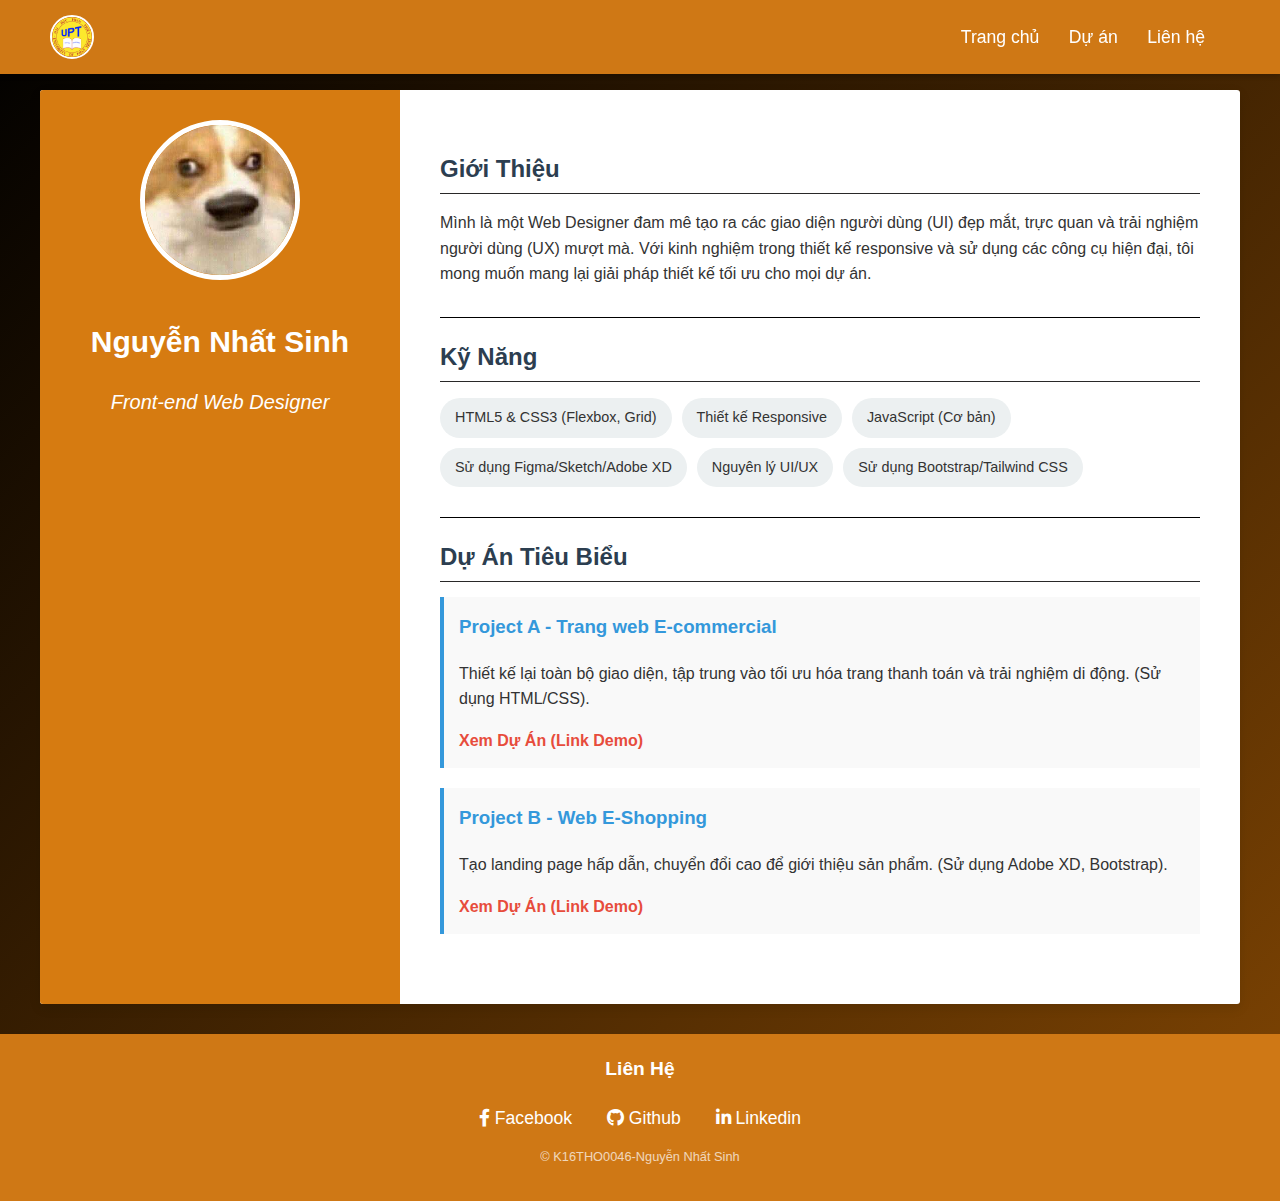
<file: index.html>
<!DOCTYPE html>
<html lang="vi">
<head>
    <meta charset="UTF-8">
    <meta name="viewport" content="width=device-width, initial-scale=1.0">
    <title>K16THO0046</title>
	<link rel="stylesheet" href="https://cdnjs.cloudflare.com/ajax/libs/font-awesome/6.0.0-beta3/css/all.min.css">
    <link rel="stylesheet" href="web_layout.css">
    </head>
<body>
	<nav class="main-header">
        <img src="Images/UPT_logo.png" class="header-icon">
		
        <div class="header-links">
            <a href="#home">Trang chủ</a>
            <a href="#projects">Dự án</a>
            <a href="#contact">Liên hệ</a>
        </div>
    </nav>
    <div class="container">
        <header class="sidebar">
            <img src="Images/avatar.jpg" alt="Ảnh Đại Diện" class="avatar">
            <h1>Nguyễn Nhất Sinh</h1>
            <p>Front-end Web Designer</p>
        </header>

        <main class="content">
            <section class="section">
                <h2>Giới Thiệu</h2>
                <p>Mình là một Web Designer đam mê tạo ra các giao diện người dùng (UI) đẹp mắt, trực quan và trải nghiệm người dùng (UX) mượt mà. Với kinh nghiệm trong thiết kế responsive và sử dụng các công cụ hiện đại, tôi mong muốn mang lại giải pháp thiết kế tối ưu cho mọi dự án.</p>
            </section>

            <hr>

            <section class="section">
                <h2>Kỹ Năng</h2>
                <ul class="skills-list">
                    <li>HTML5 & CSS3 (Flexbox, Grid)</li>
                    <li>Thiết kế Responsive</li>
                    <li>JavaScript (Cơ bản)</li>
                    <li>Sử dụng Figma/Sketch/Adobe XD</li>
                    <li>Nguyên lý UI/UX</li>
                    <li>Sử dụng Bootstrap/Tailwind CSS</li>
                </ul>
            </section>

            <hr>

            <section class="section">
                <h2>Dự Án Tiêu Biểu</h2>
                <div class="project-item">
                    <h3>Project A - Trang web E-commercial</h3>
                    <p>Thiết kế lại toàn bộ giao diện, tập trung vào tối ưu hóa trang thanh toán và trải nghiệm di động. (Sử dụng HTML/CSS).</p>
                    <a href="#" target="_blank">Xem Dự Án (Link Demo)</a>
                </div>
                <div class="project-item">
                    <h3>Project B - Web E-Shopping</h3>
                    <p>Tạo landing page hấp dẫn, chuyển đổi cao để giới thiệu sản phẩm. (Sử dụng Adobe XD, Bootstrap).</p>
                    <a href="#" target="_blank">Xem Dự Án (Link Demo)</a>
                </div>
            </section>
        </main>
    </div>

    <footer class="footer">
        <h3>Liên Hệ</h3>
        <div class="social-links">
            <a href="https://facebook.com" target="_blank" aria-label="Facebook">
                <i class="fab fa-facebook-f"></i> Facebook
            </a>
            <a href="https://github.com" target="_blank" aria-label="Github">
                <i class="fab fa-github"></i> Github
            </a>
            <a href="https://linkedin.com" target="_blank" aria-label="Linkedin">
                <i class="fab fa-linkedin-in"></i> Linkedin
            </a>
        </div>
        <p>&copy; K16THO0046-Nguyễn Nhất Sinh</p>
    </footer>

</body>
</html>
</file>
<file: web_layout.css>
body {
    font-family: Arial, sans-serif;
    line-height: 1.6;
    margin: 0;
    padding: 0;
	background: linear-gradient(135deg, #000000 0%, #804503 100%);
	color: #333;
	padding-top: 60px;
}

.main-header {
    background-color: #cf7815; 
    color: #fff;
    padding: 15px 50px;
    display: flex;
    justify-content: space-between; 
    align-items: center;
    position: fixed; 
    top: 0;
    left: 0;
    width: 100%;
    box-sizing: border-box;
    z-index: 1000; 
    box-shadow: 0 2px 5px rgba(0, 0, 0, 0.2);
}

.header-links a {
    color: #fff;
    text-decoration: none;
    margin-right: 25px;
    font-size: 1.1em;
    transition: color 0.3s;
	text-align: right;
}

.header-links a:hover {
    color: #fcf7c7;
}

.header-icon {
    width: 40px;
    height: 40px;
    border-radius: 50%;
    object-fit: cover;
    border: 2px solid #fff;
}

.container {
    display: flex;
    max-width: 1200px;
    margin: 30px auto;
    background-color: #fff;
    box-shadow: 0 4px 12px rgba(0, 0, 0, 0.1);
    border-radius: 3px;
    overflow: hidden; /*tránh tràn */
}

.sidebar {
    width: 30%; 
    background-color: #d67b11; 
    color: #fff;
    padding: 30px 20px;
    text-align: center;
    box-sizing: border-box;
}

.avatar {
    width: 150px;
    height: 150px;
    border-radius: 50%; 
    object-fit: cover;
    border: 5px solid #fff;
    margin-bottom: 20px;
}

.sidebar h1 {
    margin: 10px 0 5px;
    font-size: 30px;
}

.sidebar p {
    font-size: 20px;
    font-style: italic;
}


.content {
    width: 70%; 
    padding: 40px;
    box-sizing: border-box;
}

.section {
    margin-bottom: 30px;
}

.section h2 {
    color: #2c3e50;
    border-bottom: 1px solid #292828;
    padding-bottom: 5px;
    margin-bottom: 15px;
}


.skills-list {
    list-style: none;
    padding: 0;
    display: flex;
    flex-wrap: wrap;
    gap: 10px;
}

.skills-list li {
    background-color: #ecf0f1;
    color: #333;
    padding: 8px 15px;
    border-radius: 20px;
    font-size: 0.9em;
}


.project-item {
    margin-bottom: 20px;
    padding: 15px;
    border-left: 4px solid #3498db;
    background-color: #f9f9f9;
}

.project-item h3 {
    margin-top: 0;
    color: #3498db;
}

.project-item a {
    color: #e74c3c;
    text-decoration: none;
    font-weight: bold;
}

.project-item a:hover {
    text-decoration: underline;
}

hr {
    border: 0;
    height: 1px;
    background: #000000;
    margin: 20px 0;
}

.footer {
    text-align: center;
    padding: 20px;
    background-color: #cf7815; 
    color: #fff;
    margin-top: 30px;
}

.footer h3 {
    margin-top: 0;
    font-size: 1.2em;
}

.social-links a {
    color: #fff;
    text-decoration: none;
    margin: 0 15px;
    font-size: 1.1em;
    transition: color 0.3s;
}

.social-links a:hover {
    color: #fcf7c7; 
}

.footer p {
    margin-top: 15px;
    font-size: 0.8em;
    opacity: 0.7;
}

/* responsive */
@media (max-width: 768px) {
	.main-header {
        padding: 10px 20px;
    }
	
	.header-links a {
        margin-right: 15px;
        font-size: 1em;
    }
	
    .container {
        flex-direction: column; 
        margin: 10px;
    }

    .sidebar, .content {
        width: 100%; 
        padding: 20px;
    }

    .sidebar {
        padding: 40px 20px;
    }
}
</file>
